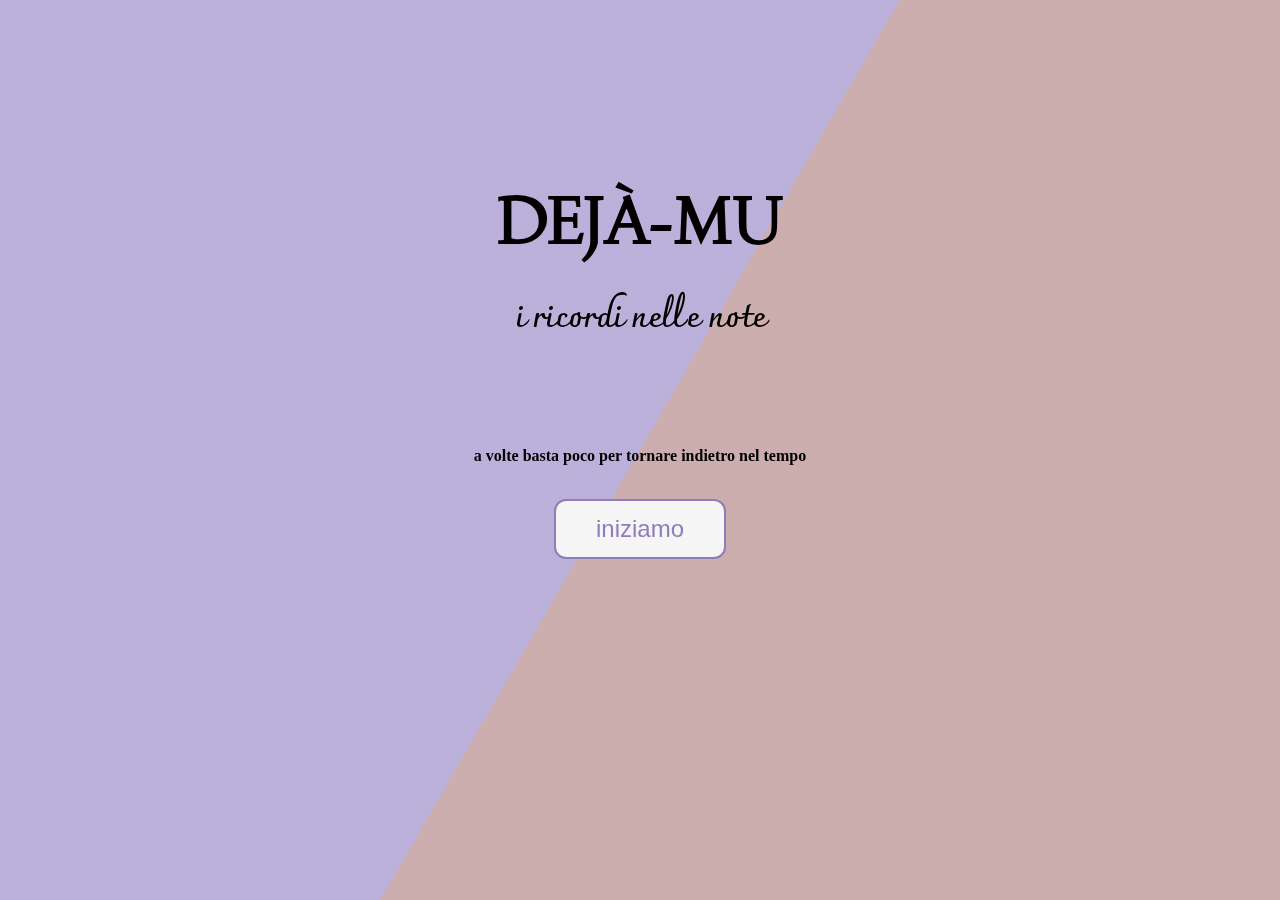
<file: index.html>
<!doctype html>

<hrtml lang="it">
<head>
	<meta charset="utf-8">
	<meta name="viewport" content="width=device-width, initial-scale=1.0">
	<title>Dejà-Mu</title>
<link rel="preconnect" href="https://fonts.googleapis.com"> 
<link rel="preconnect" href="https://fonts.gstatic.com" crossorigin> 
<link href="https://fonts.googleapis.com/css2?family=Charmonman&family=Joan&display=swap" rel="stylesheet">

	<link rel="stylesheet" type="text/css" href="index.css">

	<!-- Global site tag (gtag.js) - Google Analytics -->
<script async src="https://www.googletagmanager.com/gtag/js?id=G-F5QYXNHT5N"></script>
<script>
  window.dataLayer = window.dataLayer || [];
  function gtag(){dataLayer.push(arguments);}
  gtag('js', new Date());

  gtag('config', 'G-F5QYXNHT5N');
</script>
	
<style> 
		
		#iniziamo{ 
			text-align: center;
			 font-size: 24px;
			 padding: 14px 40px;
			 border-radius: 12px;
 			 margin: 12px 6px;
		 background-color: whitesmoke; 
		 color: #8e7dba; 
		 border: 2px solid #8e7dba;
		 pointer-events: visible;
		 cursor: pointer;
		 transition-duration: 0.4s
		}
		#iniziamo:hover {
			background-color: #8e7dba;
			color: whitesmoke;
			box-shadow: 0 12px 16px 0 rgba(0,0,0,0.24), 0 17px 50px 0 rgba(0,0,0,0.19)
		 }
		 
		 #principale {width: 100%;
		 	
		 	align-content: center;}





</style>

</head>

<body>
<div class="bg"></div>
<div class="bg bg2"></div>
<div class="bg bg3"></div>
<section>

	<div id="principale">

				<div id="titolo">

				<header>
					<h1 style="justify-content: center;">DEJÀ-MU</h1>
					<h2>i ricordi nelle note</h2>

				</header>
				</div>

				<div id="start">
				<h3>a volte basta poco per tornare indietro nel tempo</h3>

			
				<form action="inizio.html"  >
				<button type="submit" id="iniziamo" >iniziamo</button>	</form>
				</div>
	<div>


</body>













</html>
</file>
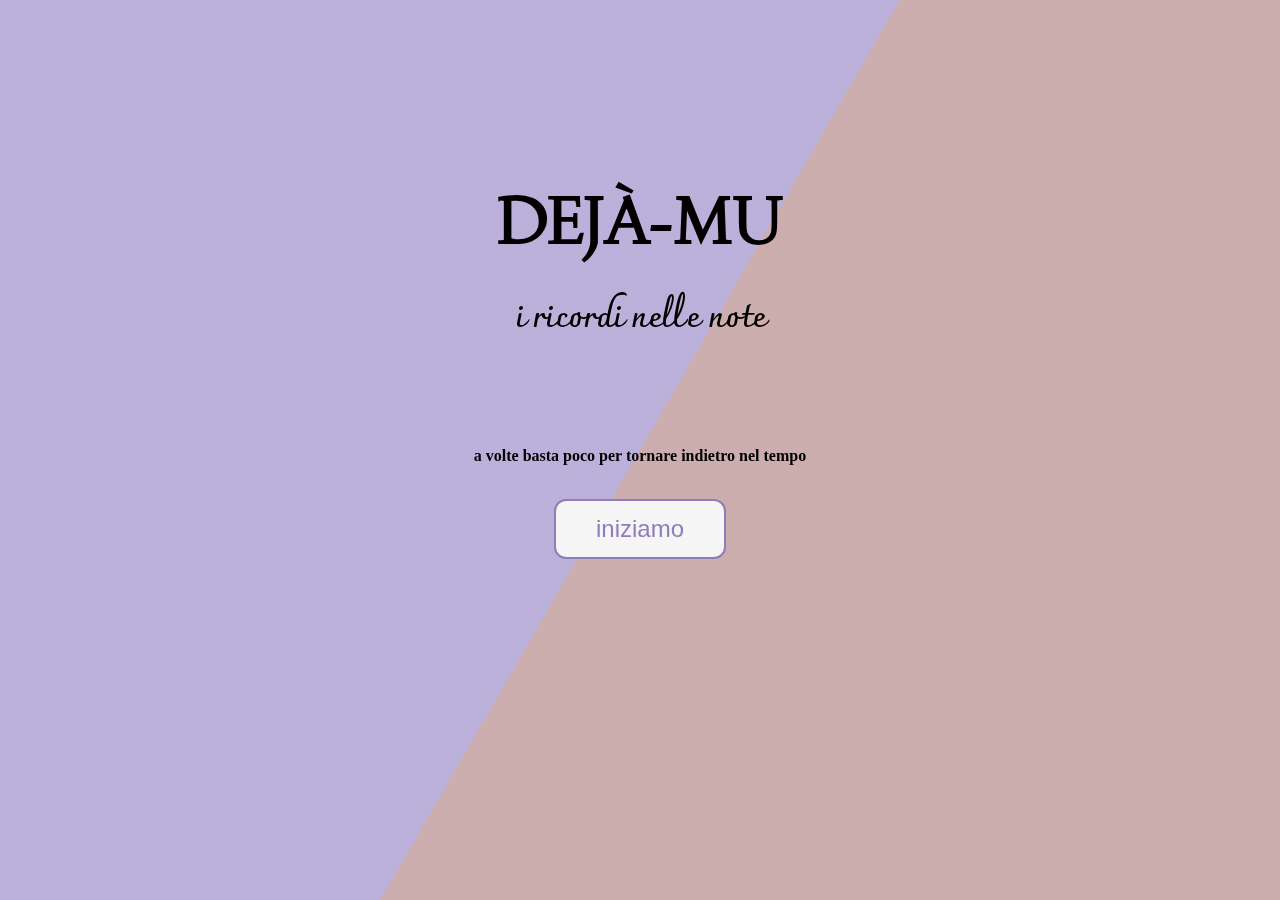
<file: css/index.html>
<!doctype html>

<hrtml lang="it">
<head>
	<meta charset="utf-8">
	<meta name="viewport" content="width=device-width, initial-scale=1.0">
	<title>Dejà-Mu</title>
<link rel="preconnect" href="https://fonts.googleapis.com"> 
<link rel="preconnect" href="https://fonts.gstatic.com" crossorigin> 
<link href="https://fonts.googleapis.com/css2?family=Charmonman&family=Joan&display=swap" rel="stylesheet">

	<link rel="stylesheet" type="text/css" href="index.css">
	
<style> 
		
		#iniziamo{ 
			text-align: center;
			 font-size: 24px;
			 padding: 14px 40px;
			 border-radius: 12px;
 			 margin: 12px 6px;
		 background-color: whitesmoke; 
		 color: #8e7dba; 
		 border: 2px solid #8e7dba;
		 pointer-events: visible;
		 cursor: pointer;
		 transition-duration: 0.4s
		}
		#iniziamo:hover {
			background-color: #8e7dba;
			color: whitesmoke;
			box-shadow: 0 12px 16px 0 rgba(0,0,0,0.24), 0 17px 50px 0 rgba(0,0,0,0.19)
		 }
		 
		 #principale {width: 100%;
		 	
		 	align-content: center;}





</style>

</head>

<body>
<div class="bg"></div>
<div class="bg bg2"></div>
<div class="bg bg3"></div>
<section>

	<div id="principale">

				<div id="titolo">

				<header>
					<h1 style="justify-content: center;">DEJÀ-MU</h1>
					<h2>i ricordi nelle note</h2>

				</header>
				</div>

				<div id="start">
				<h3>a volte basta poco per tornare indietro nel tempo</h3>

			
				<form action="inizio.html"  >
				<button type="submit" id="iniziamo" >iniziamo</button>	</form>
				</div>
	<div>


</body>













</html>
</file>
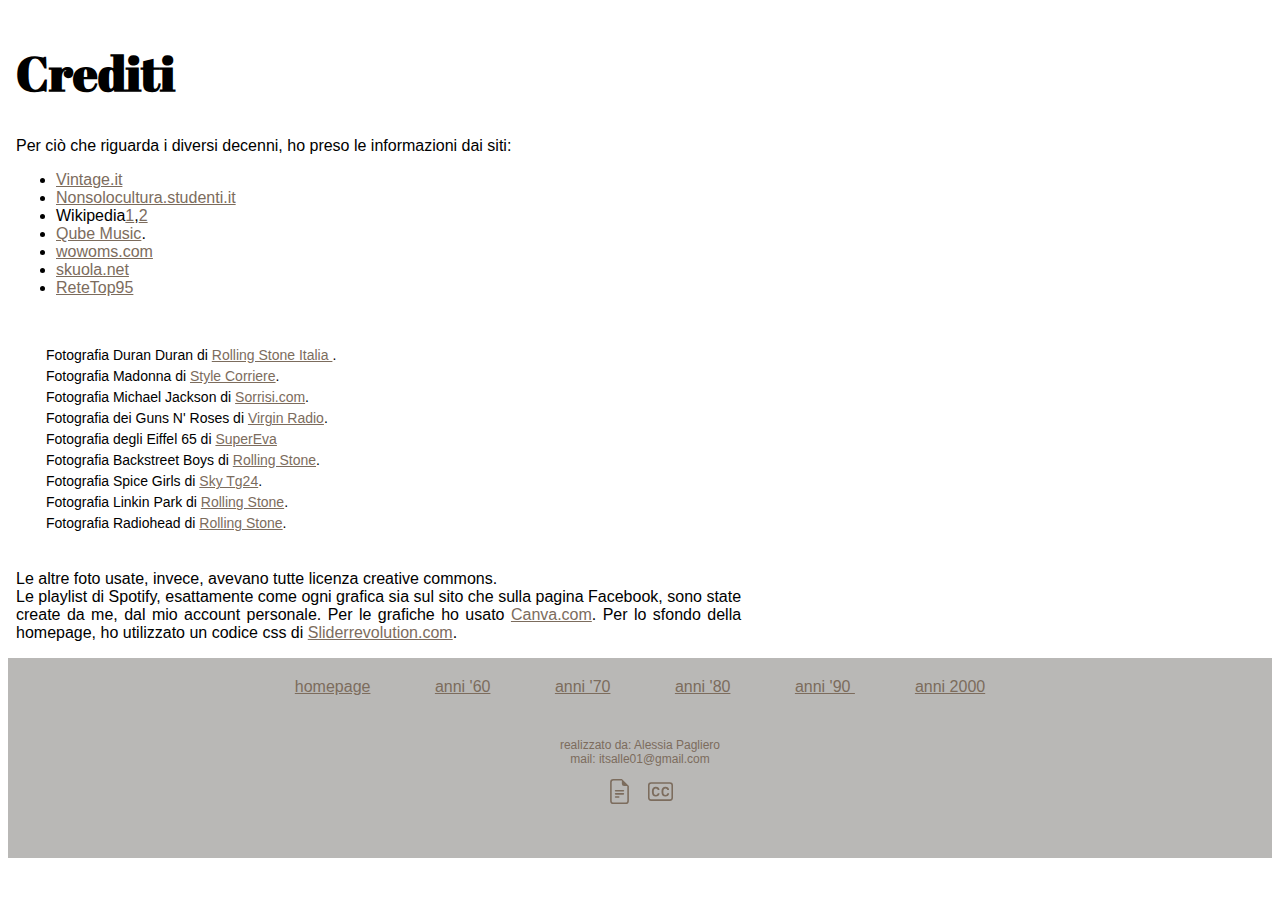
<file: crediti.html>
<!DOCTYPE html>
	<html>
	<head>
		<meta charset="utf-8">
		<meta name="viewport" content="width=device-width, initial-scale=1.0">
		<title>Dejà-Mu</title>
		<link rel="preconnect" href="https://fonts.googleapis.com"> 
		<link rel="preconnect" href="https://fonts.gstatic.com" crossorigin> 
		<link href="https://fonts.googleapis.com/css2?family=Abril+Fatface&family=Bebas+Neue&display=swap" rel="stylesheet">
		<!-- Global site tag (gtag.js) - Google Analytics -->
<script async src="https://www.googletagmanager.com/gtag/js?id=G-F5QYXNHT5N"></script>
<script>
  window.dataLayer = window.dataLayer || [];
  function gtag(){dataLayer.push(arguments);}
  gtag('js', new Date());

  gtag('config', 'G-F5QYXNHT5N');
</script>
<link rel="stylesheet" type="text/css" href="style.css">

<style>
 	



a:link {
  color: #7C6C5D; 
  background-color: none; 
  text-decoration: underline;
}

a:visited {
  color: #7C6C5D;
  background-color: none;
  text-decoration: underline;
}

a:hover {
  color: #595959;
  background-color: none;
  text-decoration: underline;
}

a:active {
  color: #7C6C5D;
  background-color: none;
  text-decoration: underline;
}


 #fotocred {display: block!important;
 	font-size: 14px;
 }


 #creditibot {text-align: center;
     background-color: #B9B8B6; 
     border: 2px;
     pointer-events: visible;
     cursor: pointer;
    }


    	#docbot {text-align: center;
     background-color: #B9B8B6; 
     border: 2px;
     pointer-events: visible;
     cursor: pointer;
    }

   
 	
 </style>



	</head>
	<body>
<div id="container">
		<div id="main">
				<h1>Crediti</h1>


				<p> Per ciò che riguarda i diversi decenni, ho preso le informazioni dai siti:</p> 

				<ul>
				<li><a href="https://www.vintageit.it">Vintage.it</a></li>
				<li><a href="https://nonsolocultura.studenti.it/generi-musicali-degli-anni-70-175191.html#steps_0">Nonsolocultura.studenti.it</a></li>
				<li> Wikipedia<a href="https://it.wikipedia.org/wiki/La_febbre_del_sabato_sera">1</a>,<a href="https://it.wikipedia.org/wiki/ABBA">2</a></li>
				<li><a href="https://www.qubemusic.it/i-favolosi-80/">Qube Music</a>.</li>
				<li><a href="https://womoms.com/musica-anni-90-indimenticata-ed-indimenticabile/">wowoms.com</a></li>
				<li><a href="https://www.skuola.net/musica/musica-anni-90x.html">skuola.net</a></li>
				<li><a href="https://retetop95.it/musica-anni-2000/">ReteTop95</a></li>
				</ul>

					<p><br>
						<dl>
						<dt id="fotocred">Fotografia Duran Duran di <a href="https://www.rollingstone.it/musica/che-gran-lati-b-avevano-i-duran-duran/529671/">Rolling Stone Italia </a>.</dt>
						<dt id="fotocred">Fotografia Madonna di <a href="https://style.corriere.it/spettacoli/musica/madonna-e-gli-anni-ottanta-la-nascita-del-mito/">Style Corriere</a>.</dt>
						<dt id="fotocred">Fotografia Michael Jackson di <a href="https://www.sorrisi.com/musica/playlist/michael-jackson-dieci-canzoni-a-dieci-anni-dalla-morte/">Sorrisi.com</a>.</dt>
						<dt id="fotocred">Fotografia dei Guns N' Roses di <a href="https://www.virginradio.it/news/rock-news/1262062/guns-n-roses-la-vera-storia-di-come-nacque-la-band-le-origini-dell-incontro-tra-axl-rose-e-slash.html">Virgin Radio</a>.</dt>
						<dt id="fotocred">Fotografia degli Eiffel 65 di <a href="https://www.supereva.it/chi-sono-gli-eiffel-65-ospiti-di-90-special-46315">SuperEva</a></dt>
						<dt id="fotocred">Fotografia Backstreet Boys di <a href="https://www.rollingstone.it/musica/news-musica/backstreet-boys-vs-n-sync-la-storia-della-rivalita-definitiva/409751/">Rolling Stone</a>.</dt>
						<dt id="fotocred">Fotografia Spice Girls di <a href="https://tg24.sky.it/spettacolo/musica/2021/12/28/spice-girls-film">Sky Tg24</a>.</dt>
						<dt id="fotocred">Fotografia Linkin Park di <a href="https://www.rollingstone.it/musica/news-musica/i-linkin-park-potrebbero-pubblicare-presto-nuova-musica/454821/">Rolling Stone</a>.</dt>
						<dt id="fotocred">Fotografia Radiohead di <a href="https://www.rollingstone.it/musica/news-musica/kid-a-e-il-disco-piu-importante-dei-radiohead/430675/">Rolling Stone</a>.</dt>
					</dl>
						<br>


						<p>Le altre foto usate, invece, avevano tutte licenza creative commons.<br>
						 Le playlist di Spotify, esattamente come ogni grafica sia sul sito che sulla pagina Facebook, sono state create da me, dal mio account personale. Per le grafiche ho usato <a href="https://www.canva.com">Canva.com</a>.
						 Per lo sfondo della homepage, ho utilizzato un codice css di <a href="http://sliderrevolution.com/">Sliderrevolution.com</a>.






						</p>
		</div>	


		<footer>
			<nav>
				        <dl>
							<dt><a href="index.html"> homepage</a> </dt>
							<dt><a href="sessanta.html">anni '60</a> </dt>
							<dt><a href="settanta.html">anni '70</a> </dt>
							<dt><a href="ottanta.html"> anni '80</a> </dt>
							<dt><a href="novanta.html"> anni '90 </a> </dt>
							<dt><a href="duemila.html"> anni 2000</a> </dt>
						</dl>

			</nav>

			<p style="text-align: center; color: #7C6C5D; font-size: 12px; border-top: 30px solid #B9B8B6;" >
							realizzato da: Alessia Pagliero<br>
							mail: itsalle01@gmail.com
						</p>


<!--tasto doc-->					<button id="docbot" type="button">
						<a href="documentazione.html">
							<svg xmlns="http://www.w3.org/2000/svg" width="25" height="25" fill="#7C6C5D" class="bi bi-file-earmark-text" viewBox="0 0 16 16">
								<path d="M5.5 7a.5.5 0 0 0 0 1h5a.5.5 0 0 0 0-1h-5zM5 9.5a.5.5 0 0 1 .5-.5h5a.5.5 0 0 1 0 1h-5a.5.5 0 0 1-.5-.5zm0 2a.5.5 0 0 1 .5-.5h2a.5.5 0 0 1 0 1h-2a.5.5 0 0 1-.5-.5z"/>
								<path d="M9.5 0H4a2 2 0 0 0-2 2v12a2 2 0 0 0 2 2h8a2 2 0 0 0 2-2V4.5L9.5 0zm0 1v2A1.5 1.5 0 0 0 11 4.5h2V14a1 1 0 0 1-1 1H4a1 1 0 0 1-1-1V2a1 1 0 0 1 1-1h5.5z"/>
							</svg>
						</a>
						</button>

<!--tasto cred-->						<button id="creditibot" type="button">
						<a href="crediti.html">
							<svg xmlns="http://www.w3.org/2000/svg" width="25" height="25" fill="#7C6C5D" class="bi bi-badge-cc" viewBox="0 0 16 16">
							  <path d="M3.708 7.755c0-1.111.488-1.753 1.319-1.753.681 0 1.138.47 1.186 1.107H7.36V7c-.052-1.186-1.024-2-2.342-2C3.414 5 2.5 6.05 2.5 7.751v.747c0 1.7.905 2.73 2.518 2.73 1.314 0 2.285-.792 2.342-1.939v-.114H6.213c-.048.615-.496 1.05-1.186 1.05-.84 0-1.319-.62-1.319-1.727v-.743zm6.14 0c0-1.111.488-1.753 1.318-1.753.682 0 1.139.47 1.187 1.107H13.5V7c-.053-1.186-1.024-2-2.342-2C9.554 5 8.64 6.05 8.64 7.751v.747c0 1.7.905 2.73 2.518 2.73 1.314 0 2.285-.792 2.342-1.939v-.114h-1.147c-.048.615-.497 1.05-1.187 1.05-.839 0-1.318-.62-1.318-1.727v-.743z"/>
							  <path d="M14 3a1 1 0 0 1 1 1v8a1 1 0 0 1-1 1H2a1 1 0 0 1-1-1V4a1 1 0 0 1 1-1h12zM2 2a2 2 0 0 0-2 2v8a2 2 0 0 0 2 2h12a2 2 0 0 0 2-2V4a2 2 0 0 0-2-2H2z"/>
							</svg>
						</a>
					</button>

		</footer>

</div>  <!--chiuso il container-->


	</body>
	</html>
</file>
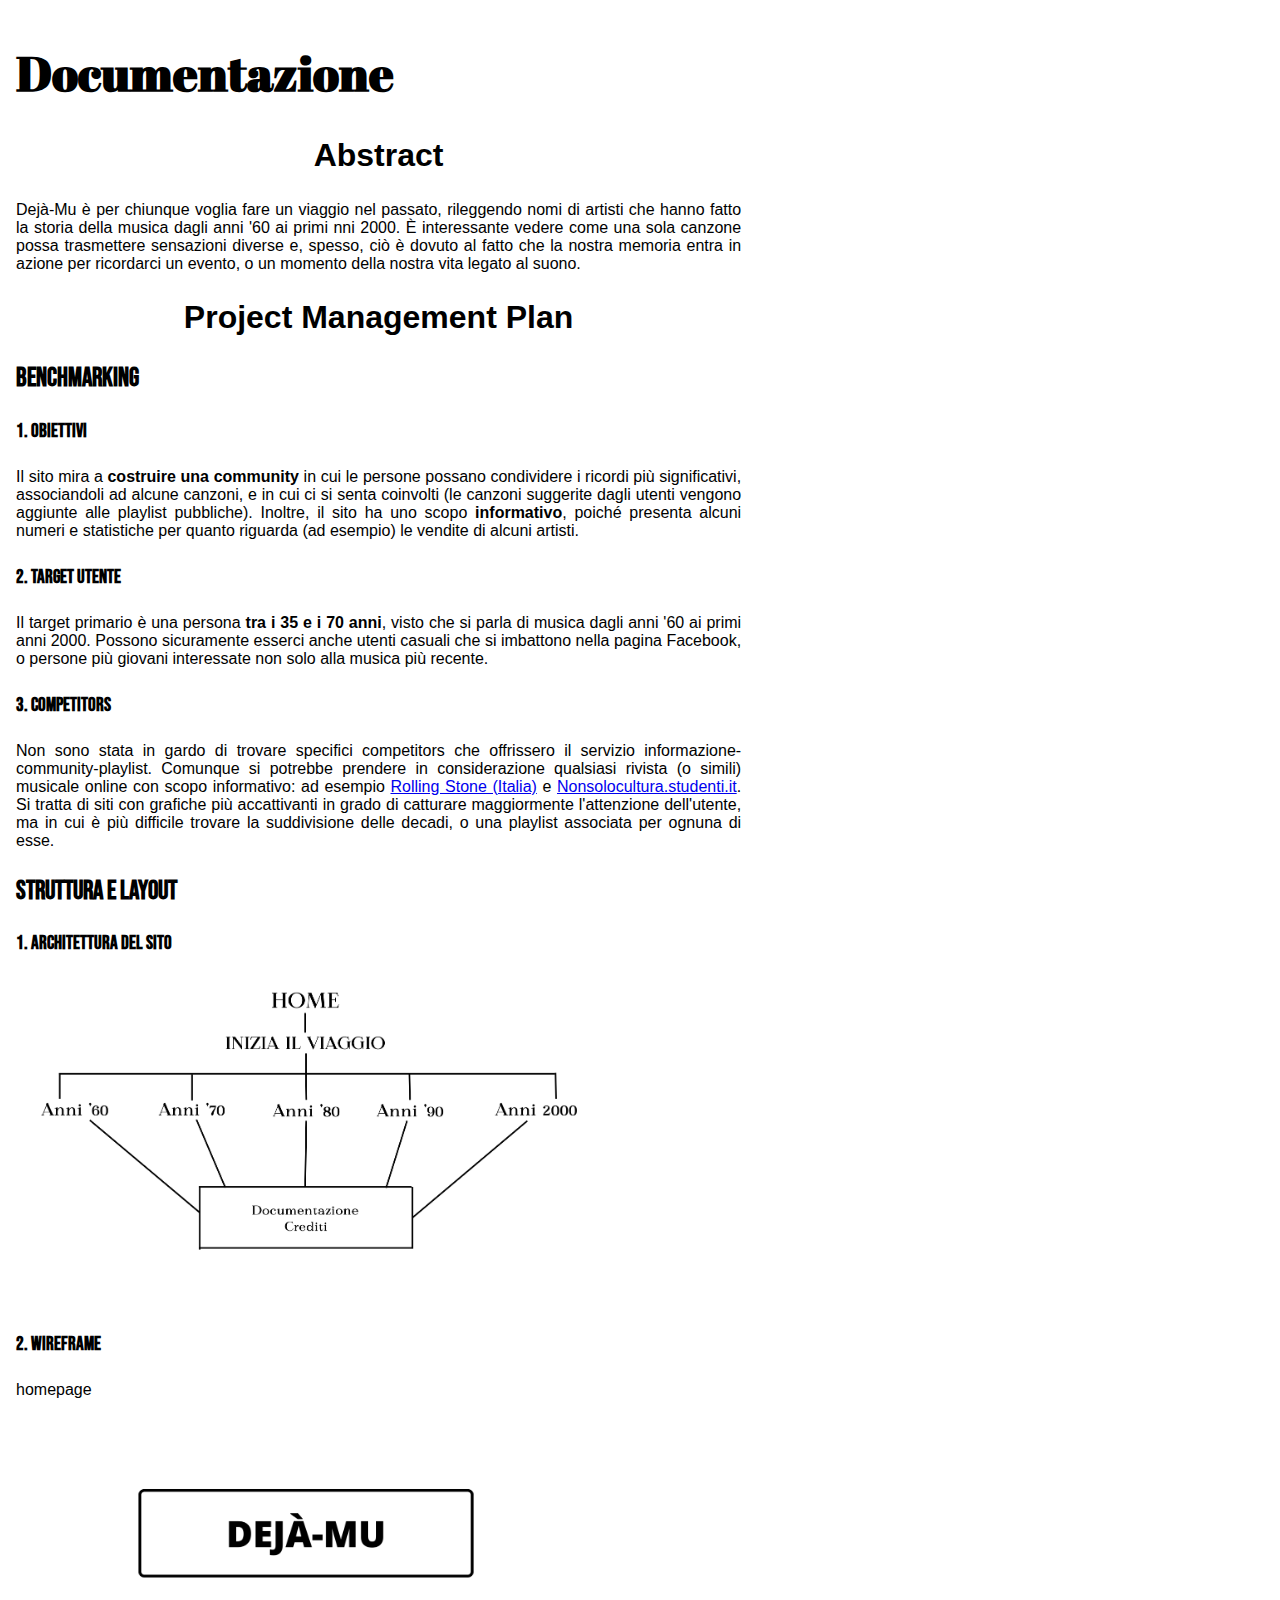
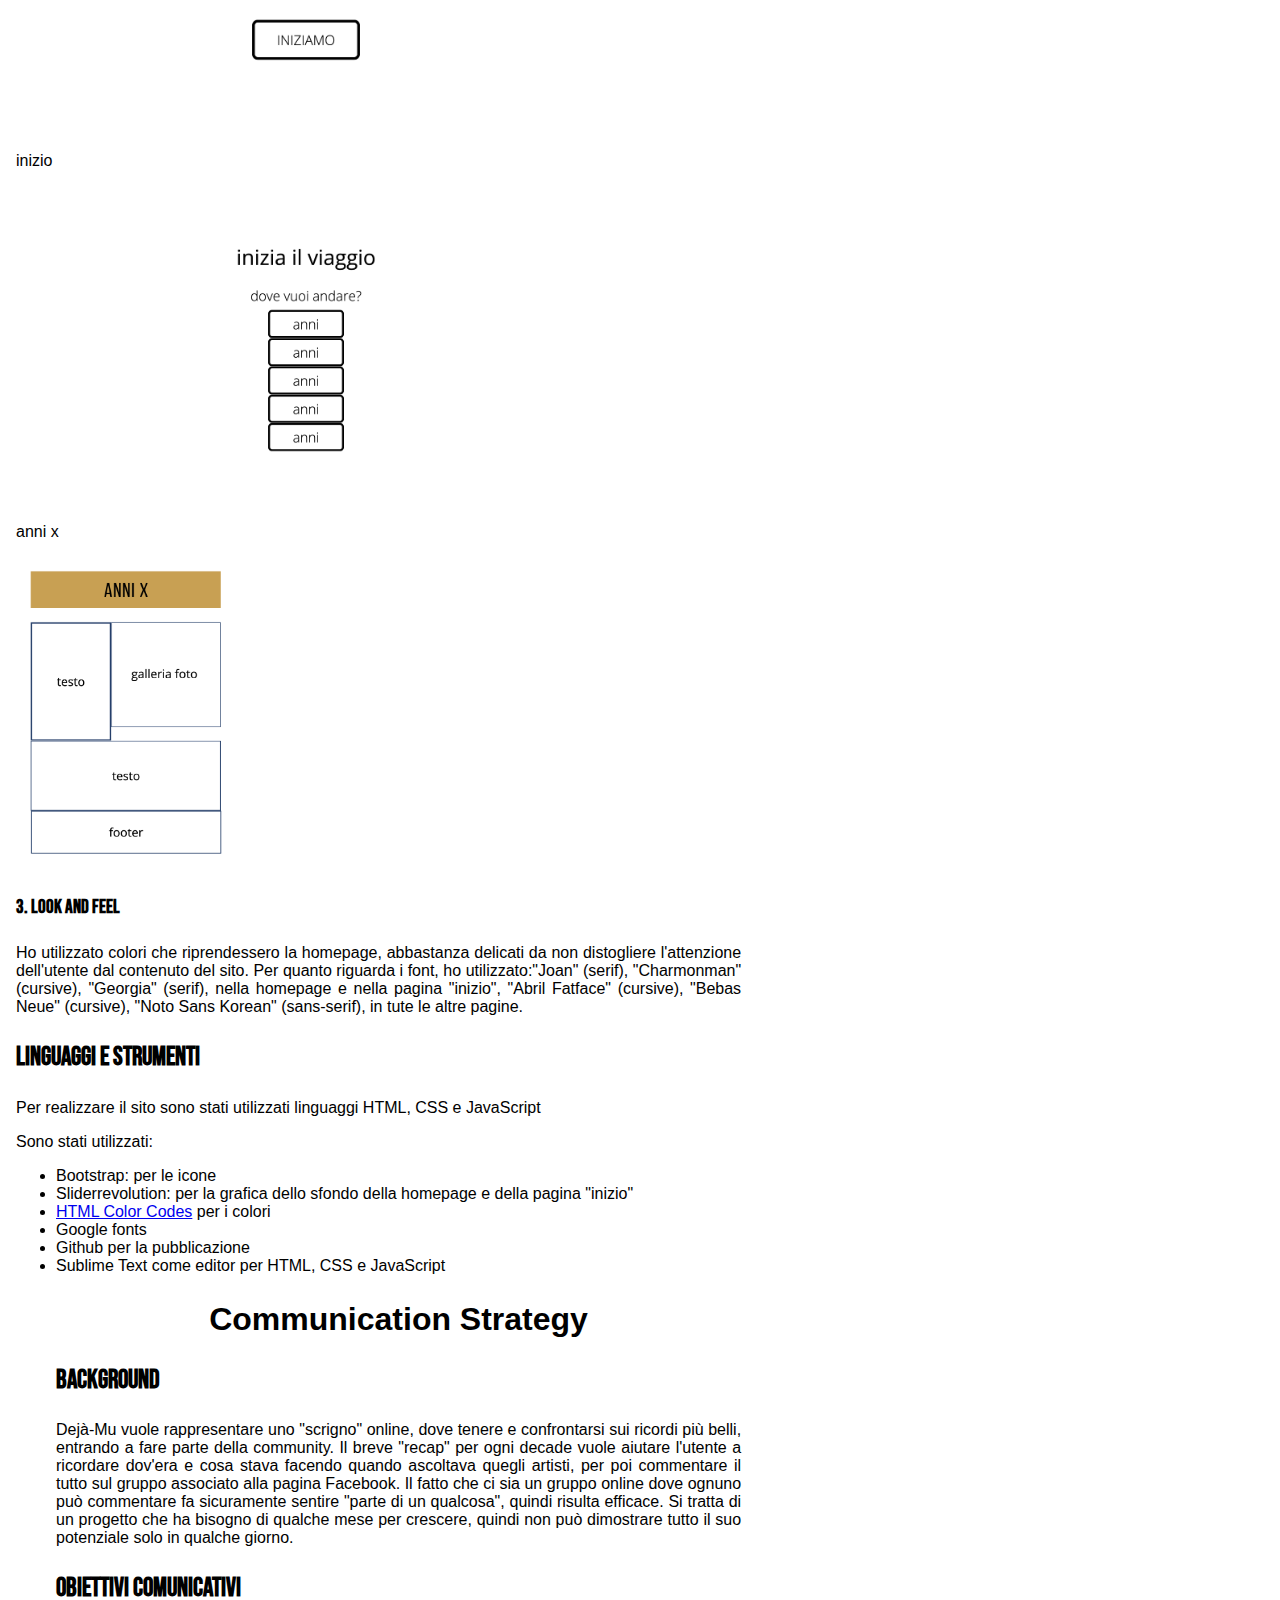
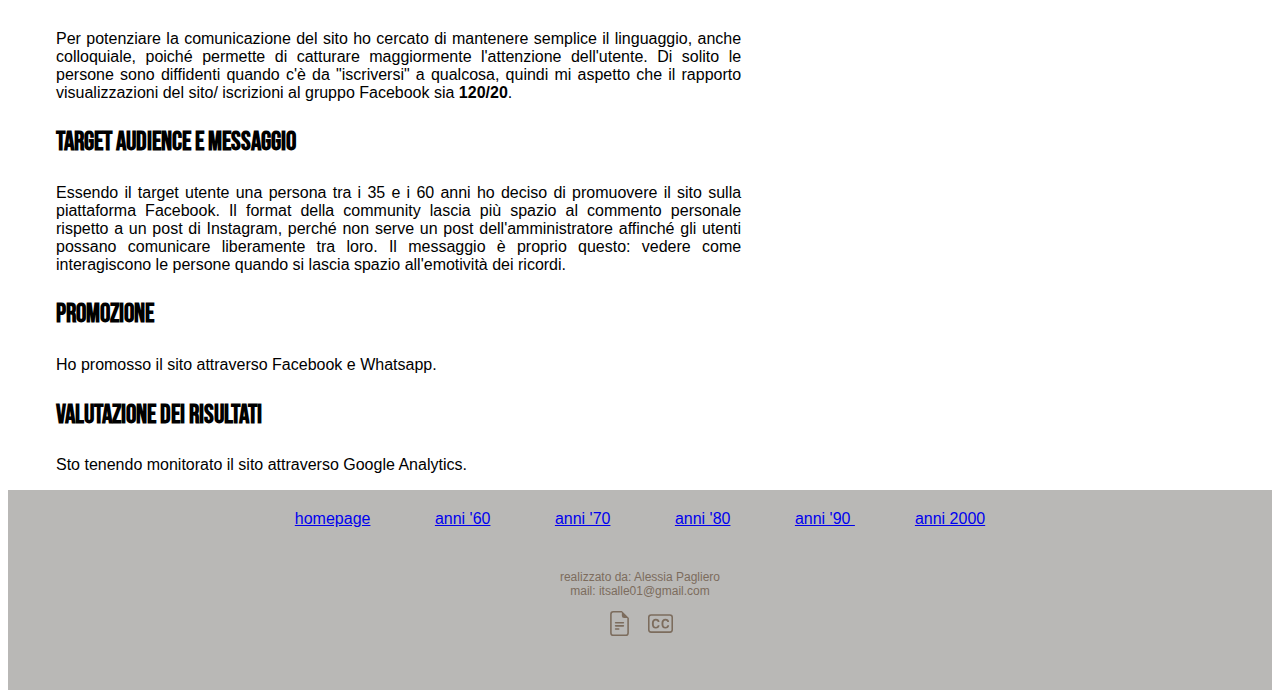
<file: documentazione.html>
<!DOCTYPE html>
	<html>
	<head>
		<meta charset="utf-8">
		<meta name="viewport" content="width=device-width, initial-scale=1.0">
		<title>Dejà-Mu</title>
		<link rel="preconnect" href="https://fonts.googleapis.com"> 
		<link rel="preconnect" href="https://fonts.gstatic.com" crossorigin> 
		<link href="https://fonts.googleapis.com/css2?family=Abril+Fatface&family=Bebas+Neue&display=swap" rel="stylesheet">
		<!-- Global site tag (gtag.js) - Google Analytics -->
<script async src="https://www.googletagmanager.com/gtag/js?id=G-F5QYXNHT5N"></script>
<script>
  window.dataLayer = window.dataLayer || [];
  function gtag(){dataLayer.push(arguments);}
  gtag('js', new Date());

  gtag('config', 'G-F5QYXNHT5N');
</script>
<link rel="stylesheet" type="text/css" href="style.css">
 

 <style>
 	
.arch {max-width: 80%; height: auto;}
#foto{width: 100%;}
#wireframe {width: 100% ;}
#anni {width: 30%; height: auto;}

 #creditibot {text-align: center;
     background-color: #B9B8B6; 
     border: 2px;
     pointer-events: visible;
     cursor: pointer;
    }


    	#docbot {text-align: center;
     background-color: #B9B8B6; 
     border: 2px;
     pointer-events: visible;
     cursor: pointer;
    }



    h2{font-family: "Medium 500", "Noto Sans Korean", sans-serif;
		text-align: center !important;
    	font-size: 2em !important;}
    h3 {text-align: left !important;
    	font-size: 1.6em !important;}
    h4 {text-align: left !important;
    	font-size: 1.2em !important;}


 </style>

		
	</head>
	<body>
<div id="container">
		<div id="main">
				<h1>Documentazione</h1>

				<h2>Abstract</h2>
				<p>Dejà-Mu è per chiunque voglia fare un viaggio nel passato, rileggendo nomi di artisti che hanno fatto la storia della musica dagli anni '60 ai primi nni 2000. È interessante vedere come una sola canzone possa trasmettere sensazioni diverse e, spesso, ciò è dovuto al fatto che la nostra memoria entra in azione per ricordarci un evento, o un momento della nostra vita legato al suono.
				</p>
				<h2>Project Management Plan</h2>
				<h3>Benchmarking</h3>
				<h4>1. Obiettivi</h4>
				<p>
					Il sito mira a <b>costruire una community</b> in cui le persone possano condividere i ricordi più significativi, associandoli ad alcune canzoni, e in cui ci si senta coinvolti (le canzoni suggerite dagli utenti vengono aggiunte alle playlist pubbliche). Inoltre, il sito ha uno scopo <b>informativo</b>, poiché presenta alcuni numeri e statistiche per quanto riguarda (ad esempio) le vendite di alcuni artisti. 
				</p>

				<h4>2. Target utente</h4>
				<p>
					Il target primario è una persona <b>tra i 35 e i 70 anni</b>, visto che si parla di musica dagli anni '60 ai primi anni 2000. Possono sicuramente esserci anche utenti casuali che si imbattono nella pagina Facebook, o persone più giovani interessate non solo alla musica più recente. 
				</p>

				<h4>3. Competitors</h4>
				<p>
					Non sono stata in gardo di trovare specifici competitors che offrissero il servizio informazione-community-playlist.
					Comunque si potrebbe prendere in considerazione qualsiasi rivista (o simili) musicale online con scopo informativo: ad esempio <a href="https://www.rollingstone.it">Rolling Stone (Italia)</a> e <a href="https://nonsolocultura.studenti.it">Nonsolocultura.studenti.it</a>.
					Si tratta di siti con grafiche più accattivanti in grado di catturare maggiormente l'attenzione dell'utente, ma in cui è più difficile trovare la suddivisione delle decadi, o una playlist associata per ognuna di esse.
				</p>

				<h3>Struttura e Layout</h3>


				<h4>1. Architettura del sito</h4>

				<div id="foto">
				<img class="arch" src="images/struttura.png" alt="Architettura del sito">
				</div>

				<h4>2. Wireframe</h4>

				<div id="wireframe">
					<p>homepage</p>
					<img class="arch" src="images/homepage.png" alt="Homepage">
					<p>inizio</p>
					<img class="arch" src="images/inizio.png" alt="Inizio">
					<p>anni x</p>
					<img id="anni" src="images/annix.png" alt="Anni X">
				</div>


				<h4>3. Look and feel</h4>
				<p>
					Ho utilizzato colori che riprendessero la homepage, abbastanza delicati da non distogliere l'attenzione dell'utente dal contenuto del sito.
					Per quanto riguarda i font, ho utilizzato:"Joan" (serif), "Charmonman" (cursive), "Georgia" (serif), nella homepage e nella pagina "inizio", "Abril Fatface" (cursive), "Bebas Neue" (cursive), "Noto Sans Korean" (sans-serif), in tute le altre pagine.
				</p>

				<h3>Linguaggi e strumenti</h3>
				<p>Per realizzare il sito sono stati utilizzati linguaggi HTML, CSS e JavaScript</p>
				<p>
					Sono stati utilizzati:

					<ul>
						<li>Bootstrap: per le icone</li>
						<li>Sliderrevolution: per la grafica dello sfondo della homepage e della pagina "inizio"</li>
						<li><a href="https://htmlcolorcodes.com">HTML Color Codes</a> per i colori</li>
						<li>Google fonts</li>
						<li>Github per la pubblicazione</li>
						<li>Sublime Text come editor per HTML, CSS e JavaScript</li>
				</p>

				<h2>Communication Strategy</h2>
				<h3>Background</h3>
				<p>Dejà-Mu vuole rappresentare uno "scrigno" online, dove tenere e confrontarsi sui ricordi più belli, entrando a fare parte della community. Il breve "recap" per ogni decade vuole aiutare l'utente a ricordare dov'era e cosa stava facendo quando ascoltava quegli artisti, per poi commentare il tutto sul gruppo associato alla pagina Facebook. Il fatto che ci sia un gruppo online dove ognuno può commentare fa sicuramente sentire "parte di un qualcosa", quindi risulta efficace.
				Si tratta di un progetto che ha bisogno di qualche mese per crescere, quindi non può dimostrare tutto il suo potenziale solo in qualche giorno.</p>

				<h3>obiettivi comunicativi</h3>
				<p>Per potenziare la comunicazione del sito ho cercato di mantenere semplice il linguaggio, anche colloquiale, poiché permette di catturare maggiormente l'attenzione dell'utente. 
				Di solito le persone sono diffidenti quando c'è da "iscriversi" a qualcosa, quindi mi aspetto che il rapporto visualizzazioni del sito/ iscrizioni al gruppo Facebook sia <b>120/20</b>.</p>

				<h3>Target audience e messaggio</h3>
				<p>
					Essendo il target utente una persona tra i 35 e i 60 anni ho deciso di promuovere il sito sulla piattaforma Facebook. Il format della community lascia più spazio al commento personale rispetto a un post di Instagram, perché non serve un post dell'amministratore affinché gli utenti possano comunicare liberamente tra loro. Il messaggio è proprio questo: vedere come interagiscono le persone quando si lascia spazio all'emotività dei ricordi. 
				</p>

				<h3>Promozione</h3>
				<p>Ho promosso il sito attraverso Facebook e Whatsapp.</p>

				<h3>Valutazione dei risultati</h3>

				<p>Sto tenendo monitorato il sito attraverso Google Analytics.</p>



		</div>	<!--chiudo il container-->


		<footer>
				<nav>
				        <dl>
							<dt><a href="index.html"> homepage</a> </dt>
							<dt><a href="sessanta.html">anni '60</a> </dt>
							<dt><a href="settanta.html">anni '70</a> </dt>
							<dt><a href="ottanta.html"> anni '80</a> </dt>
							<dt><a href="novanta.html"> anni '90 </a> </dt>
							<dt><a href="duemila.html"> anni 2000</a> </dt>
						</dl>

			</nav>


			<p style="text-align: center; color: #7C6C5D; font-size: 12px; border-top: 30px solid #B9B8B6;" >
							realizzato da: Alessia Pagliero<br>
							mail: itsalle01@gmail.com
						</p>


						<button id="docbot" type="button">
						<a href="documentazione.html">
							<svg xmlns="http://www.w3.org/2000/svg" width="25" height="25" fill="#7C6C5D" class="bi bi-file-earmark-text" viewBox="0 0 16 16">
								<path d="M5.5 7a.5.5 0 0 0 0 1h5a.5.5 0 0 0 0-1h-5zM5 9.5a.5.5 0 0 1 .5-.5h5a.5.5 0 0 1 0 1h-5a.5.5 0 0 1-.5-.5zm0 2a.5.5 0 0 1 .5-.5h2a.5.5 0 0 1 0 1h-2a.5.5 0 0 1-.5-.5z"/>
								<path d="M9.5 0H4a2 2 0 0 0-2 2v12a2 2 0 0 0 2 2h8a2 2 0 0 0 2-2V4.5L9.5 0zm0 1v2A1.5 1.5 0 0 0 11 4.5h2V14a1 1 0 0 1-1 1H4a1 1 0 0 1-1-1V2a1 1 0 0 1 1-1h5.5z"/>
							</svg>
						</a>
						</button>

						<button id="creditibot" type="button">
						<a href="crediti.html">
							<svg xmlns="http://www.w3.org/2000/svg" width="25" height="25" fill="#7C6C5D" class="bi bi-badge-cc" viewBox="0 0 16 16">
							  <path d="M3.708 7.755c0-1.111.488-1.753 1.319-1.753.681 0 1.138.47 1.186 1.107H7.36V7c-.052-1.186-1.024-2-2.342-2C3.414 5 2.5 6.05 2.5 7.751v.747c0 1.7.905 2.73 2.518 2.73 1.314 0 2.285-.792 2.342-1.939v-.114H6.213c-.048.615-.496 1.05-1.186 1.05-.84 0-1.319-.62-1.319-1.727v-.743zm6.14 0c0-1.111.488-1.753 1.318-1.753.682 0 1.139.47 1.187 1.107H13.5V7c-.053-1.186-1.024-2-2.342-2C9.554 5 8.64 6.05 8.64 7.751v.747c0 1.7.905 2.73 2.518 2.73 1.314 0 2.285-.792 2.342-1.939v-.114h-1.147c-.048.615-.497 1.05-1.187 1.05-.839 0-1.318-.62-1.318-1.727v-.743z"/>
							  <path d="M14 3a1 1 0 0 1 1 1v8a1 1 0 0 1-1 1H2a1 1 0 0 1-1-1V4a1 1 0 0 1 1-1h12zM2 2a2 2 0 0 0-2 2v8a2 2 0 0 0 2 2h12a2 2 0 0 0 2-2V4a2 2 0 0 0-2-2H2z"/>
							</svg>
						</a>
					</button>

		</footer>



</div> <!-- chiuso container-->
	</body>
	</html>
</file>
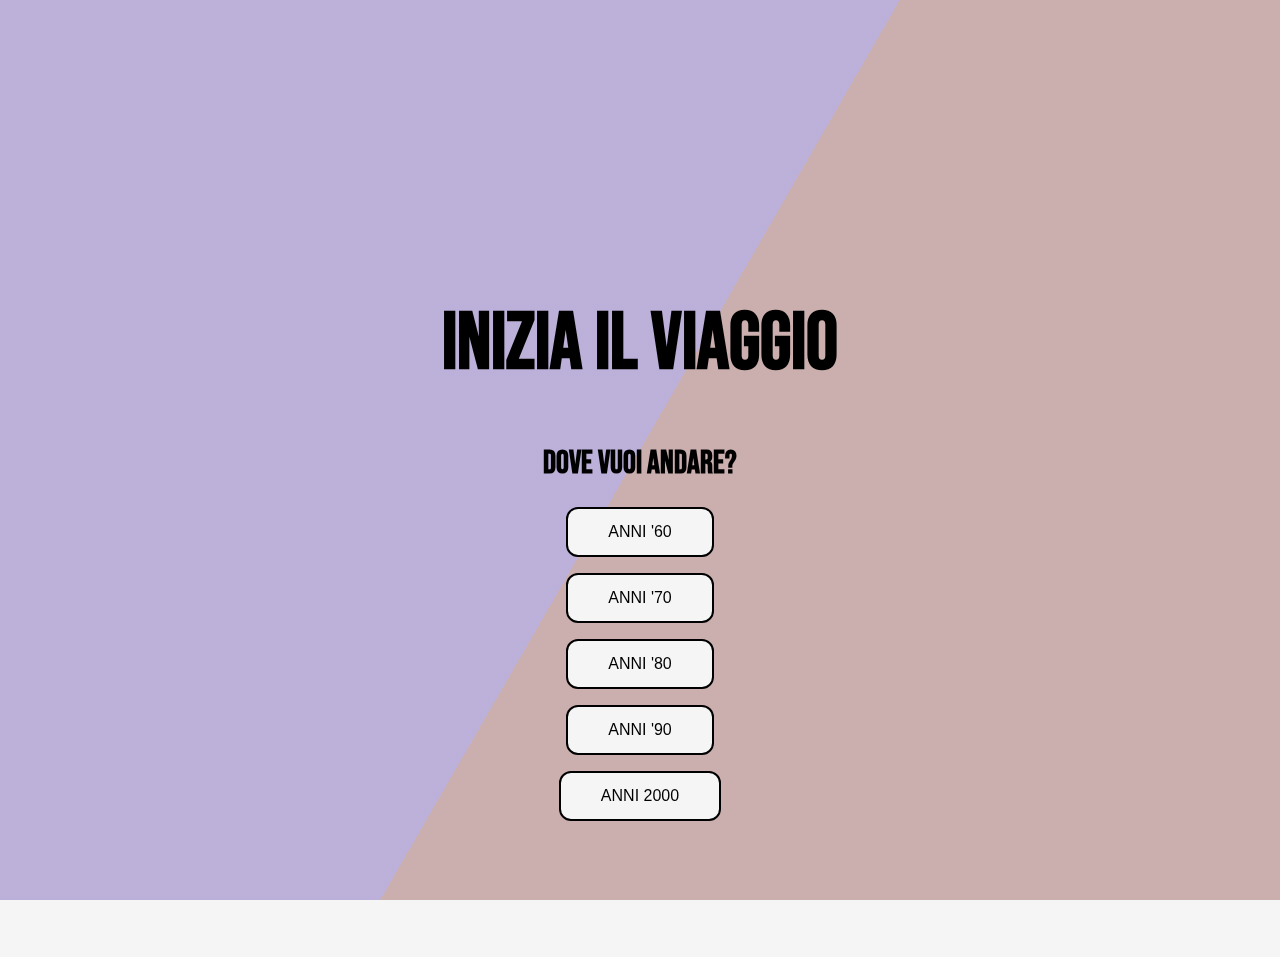
<file: inizio.html>
<!doctype html>

<hrtml lang="it">
<head>
	<meta charset="utf-8">
	<meta name="viewport" content="width=device-width, initial-scale=1.0">
	<title>Dejà-Mu</title>
<link rel="preconnect" href="https://fonts.googleapis.com"> 
<link rel="preconnect" href="https://fonts.gstatic.com" crossorigin> 
<link href="https://fonts.googleapis.com/css2?family=Abril+Fatface&family=Bebas+Neue&display=swap" rel="stylesheet">
	<link rel="stylesheet" type="text/css" href="index.css">
	<!-- Global site tag (gtag.js) - Google Analytics -->
<script async src="https://www.googletagmanager.com/gtag/js?id=G-F5QYXNHT5N"></script>
<script>
  window.dataLayer = window.dataLayer || [];
  function gtag(){dataLayer.push(arguments);}
  gtag('js', new Date());

  gtag('config', 'G-F5QYXNHT5N');
</script>
<style>
		body {text-align: center;
			margin-bottom: 10%;}
		h1 {font-family: "Bebas Neue", cursive;
			font-size: 80px;
			margin-top: 10%;
		}
		h2   {color: black;
			font-family: "Bebas Neue", cursive;
			margin: 1px;
		}
		.epoche {
			display: block;
			font-family: "Bebas Neue",cursive;
			}

		#sessanta {
			text-align: center;
			 font-size: 16px;
			 padding: 14px 40px;
			 border-radius: 12px;
 			 margin: 8px 4px;
		 background-color: whitesmoke; 
		 color: black; 
		 border: 2px solid black;
		 pointer-events: visible;
		 cursor: pointer;
		 transition-duration: 0.4s}
		 #sessanta:hover {
			background-color: #C6A4A4;
			border-color: #C6A4A4;
			color: whitesmoke;
			box-shadow: 0 12px 16px 0 rgba(0,0,0,0.24), 0 17px 50px 0 rgba(0,0,0,0.19)
		 }

		#settanta {
			text-align: center;
			 font-size: 16px;
			 padding: 14px 40px;
			 border-radius: 12px;
 			 margin: 8px 4px;
		 background-color: whitesmoke; 
		 color: black; 
		 border: 2px solid black;
		 pointer-events: visible;
		 cursor: pointer;
		 transition-duration: 0.4s
		}
		#settanta:hover {
			background-color: #C6A4A4;
			border-color: #C6A4A4;
			color: whitesmoke;
			box-shadow: 0 12px 16px 0 rgba(0,0,0,0.24), 0 17px 50px 0 rgba(0,0,0,0.19)
		 }

		#ottanta {
			text-align: center;
			 font-size: 16px;
			 padding: 14px 40px;
			 border-radius: 12px;
 			 margin: 8px 4px;
		 background-color: whitesmoke; 
		 color: black; 
		 border: 2px solid black;
		 pointer-events: visible;
		 cursor: pointer;
		 transition-duration: 0.4s
		}
		#ottanta:hover {
			background-color: #C6A4A4;
			border-color: #C6A4A4;
			color: whitesmoke;
			box-shadow: 0 12px 16px 0 rgba(0,0,0,0.24), 0 17px 50px 0 rgba(0,0,0,0.19)
		 }

		#novanta {
			text-align: center;
			 font-size: 16px;
			 padding: 14px 40px;
			 border-radius: 12px;
 			 margin: 8px 4px;
		 background-color: whitesmoke; 
		 color: black; 
		 border: 2px solid black;
		 pointer-events: visible;
		 cursor: pointer;
		 transition-duration: 0.4s
		}
		#novanta:hover {
			background-color: #C6A4A4;
			border-color: #C6A4A4;
			color: whitesmoke;
			box-shadow: 0 12px 16px 0 rgba(0,0,0,0.24), 0 17px 50px 0 rgba(0,0,0,0.19)
		 }

		#duemila {
			text-align: center;
			 font-size: 16px;
			 padding: 14px 40px;
			 border-radius: 12px;
 			 margin: 8px 4px;
		 background-color: whitesmoke; 
		 color: black; 
		 border: 2px solid black;
		 pointer-events: visible;
		 cursor: pointer;
		 transition-duration: 0.4s
		}
		#duemila:hover {
			background-color:#C6A4A4;
			border-color: #C6A4A4;
			color: whitesmoke;
			box-shadow: 0 12px 16px 0 rgba(0,0,0,0.24), 0 17px 50px 0 rgba(0,0,0,0.19)
		 }











</style>

</head>

<body>

<div class="bg"></div>
<div class="bg bg2"></div>
<div class="bg bg3"></div>

<section>
	<header><h1>INIZIA IL VIAGGIO</h1></header>

</section>


	<h2>dove vuoi andare?</h2>

<nav>

	<dl class="epoche">
		<dt><a href="sessanta.html" ><button id="sessanta">ANNI '60</button></a> </dt>
		<dt><a href="settanta.html" ><button id="settanta">ANNI '70</button></a> </dt>
		<dt><a href="ottanta.html" ><button id="ottanta">ANNI '80</button></a> </dt>
		<dt><a href="novanta.html" ><button id="novanta">ANNI '90</button></a> </dt>
		<dt><a href="duemila.html" ><button id="duemila">ANNI 2000</button></a> </dt>
	</dl>
</nav>



</body>












</html>
</file>
<file: index.css>
<link rel="preconnect" href="https://fonts.googleapis.com"> 
<link rel="preconnect" href="https://fonts.gstatic.com" crossorigin> 
<link href="https://fonts.googleapis.com/css2?family=Charmonman&family=Joan&display=swap" rel="stylesheet">


html {
  height:100%;
  text-align: center;
}
{
  scroll-behavior: smooth;
}




body {background-color: whitesmoke;}
    header {text-align: center;
         margin-top: 10%;
           border: none;
           padding: 50px;}
    body {text-align: center;}
    h1   {color: black;
      font-family: "Joan", serif;
      font-size: 4em;
      margin: 1px;}
    h2   {color: black;
      font-family: "Charmonman", cursive;
      font-size: 2em;
    }
    h3   {color: black;
      font-family: "Georgia", serif;
      font-size: 1em;
      margin: 22px;}

body {
  margin:0;
}

.bg {
  animation:slide 3s ease-in-out infinite alternate;
  background-image: linear-gradient(-60deg, #C6A4A4 50%, #b4a7d6 50%);
  bottom:0;
  left:-50%;
  opacity:.5;
  position:fixed;
  right:-50%;
  top:0;
  z-index:-1;
}

.bg2 {
  animation-direction:alternate-reverse;
  animation-duration:4s;
}

.bg3 {
  animation-duration:5s;
}

.content {
  background-color:rgba(255,255,255,.8);
  border-radius:.25em;
  box-shadow:0 0 .25em rgba(0,0,0,.25);
  box-sizing:border-box;
  left:50%;
  padding:10vmin;
  position:fixed;
  text-align:center;
  top:50%;
  transform:translate(-50%, -50%);
}


@keyframes slide {
  0% {
    transform:translateX(-25%);
  }
  100% {
    transform:translateX(25%);
  }
}

/* On smaller screens, decrease text size */
@media only screen and (max-width: 300px) {
  .prev, .next,.text {font-size: 11px}
</file>
<file: css/index.css>
<link rel="preconnect" href="https://fonts.googleapis.com"> 
<link rel="preconnect" href="https://fonts.gstatic.com" crossorigin> 
<link href="https://fonts.googleapis.com/css2?family=Charmonman&family=Joan&display=swap" rel="stylesheet">


html {
  height:100%;
  text-align: center;
}
{
  scroll-behavior: smooth;
}




body {background-color: whitesmoke;}
    header {text-align: center;
         margin-top: 10%;
           border: none;
           padding: 50px;}
    body {text-align: center;}
    h1   {color: black;
      font-family: "Joan", serif;
      font-size: 4em;
      margin: 1px;}
    h2   {color: black;
      font-family: "Charmonman", cursive;
      font-size: 2em;
    }
    h3   {color: black;
      font-family: "Georgia", serif;
      font-size: 1em;
      margin: 22px;}

body {
  margin:0;
}

.bg {
  animation:slide 3s ease-in-out infinite alternate;
  background-image: linear-gradient(-60deg, #C6A4A4 50%, #b4a7d6 50%);
  bottom:0;
  left:-50%;
  opacity:.5;
  position:fixed;
  right:-50%;
  top:0;
  z-index:-1;
}

.bg2 {
  animation-direction:alternate-reverse;
  animation-duration:4s;
}

.bg3 {
  animation-duration:5s;
}

.content {
  background-color:rgba(255,255,255,.8);
  border-radius:.25em;
  box-shadow:0 0 .25em rgba(0,0,0,.25);
  box-sizing:border-box;
  left:50%;
  padding:10vmin;
  position:fixed;
  text-align:center;
  top:50%;
  transform:translate(-50%, -50%);
}


@keyframes slide {
  0% {
    transform:translateX(-25%);
  }
  100% {
    transform:translateX(25%);
  }
}

/* On smaller screens, decrease text size */
@media only screen and (max-width: 300px) {
  .prev, .next,.text {font-size: 11px}
</file>
<file: style.css>
<link rel="preconnect" href="https://fonts.googleapis.com"> 
<link rel="preconnect" href="https://fonts.gstatic.com" crossorigin> 
<link href="https://fonts.googleapis.com/css2?family=Playfair+Display:wght@400;700&display=swap" rel="stylesheet">

a:link {
  color: #7C6C5D; 
  background-color: none; 
  text-decoration: underline;
}

a:visited {
  color: #7C6C5D;
  background-color: none;
  text-decoration: underline;
}

a:hover {
  color: #595959;
  background-color: none;
  text-decoration: underline;
}

a:active {
  color: #7C6C5D;
  background-color: none;
  text-decoration: underline;
}

#container {
  width: 100%;
 
}
#main {
  float: left;
  width: 58%;
  background-color: white; 
  padding-left: 8px;

}
#sidebar {
  float: right;
  padding-top:  2%;
  width: 40%; 
  height: 470px;
  background-color: white;  
  border-left: 6px solid white; 
}

h1{font-family: "Abril Fatface", cursive;
    font-size: 3em;}

h2{ font-size: 1.5em }
h3 {font-family: "Bebas Neue", cursive;
font-size: 1.8em;}
h4 {font-family: "Bebas Neue", cursive;
font-size: 1.6em;
text-align: center;}

header {text-align: center;
      background-color: #D6B18D;
      width: 100%;
      height: 15%;
      border-top: 5px solid #D6B18D;
       }

#bottom {
  background-color: white;
  width: 100%;
  clear: both;
padding-left: 8px;
padding-right: 12px;
text-align: center;}

footer{text-align: center;
    background-color: #B9B8B6;
    padding: 20px;
    width: max;
    height: 200px;
clear: both;
  }


    dl {display: inline;}


dt{
display: inline;
text-decoration: none ;
font-family:"Medium 500", "Noto Sans Korean", sans-serif;
font-size: 1em;
margin: 5px 30px;}

li {font-family:"Medium 500", "Noto Sans Korean", sans-serif;}

p {
  font-family: "Medium 500", "Noto Sans Korean", sans-serif;
  text-align: justify;
  font-size: 1em;
}



{
  scroll-behavior: smooth;
}


* {box-sizing:border-box}


.slideshow-container {
  max-width: 100%;
  position: relative;
  margin: auto;
}


/*bottoni avanti e indietro*/
.prev, .next {
  cursor: pointer;
  position: absolute;
  top: 46%;
  width: auto;
  margin-top: -22px;
  padding: 16px;
  color: white;
  font-weight: bold;
  font-size: 18px;
  transition: 0.6s ease;
  border-radius: 0 3px 3px 0;
  user-select: none;
}

.next {
  right: 0.7%;
  border-radius: 3px 0 0 3px;
}


.prev:hover, .next:hover {
  background-color: rgba(0,0,0,0.3);}

.text {color: black;
  font-family: "Medium 500", "Noto Sans Korean", sans-serif;
  font-size: 15px;
  padding: 8px 12px;
  position: relative;
  bottom: 8px;
  width: 100%;
  text-align: center;}






.dot {
  cursor: pointer;
  height: 15px;
  width: 15px;
  margin: 0 2px;
  background-color: #bbb;
  border-radius: 50%;
  display: inline-block;
  transition: background-color 0.6s ease;
}

.active, .dot:hover {
  background-color: #717171;
}

.myslides {display: none;}


/* Fading animation */
.fade {
  animation-name: fade;
  animation-duration: 1.5s;
}

@keyframes fade {
  from {opacity: .4} 
  to {opacity: 1}
}
/* On smaller screens, decrease text size */
@media only screen and (max-width: 300px) {
  .prev, .next,.text {font-size: 11px}






  /*BOTTONI DOC E CRED*/
</file>
